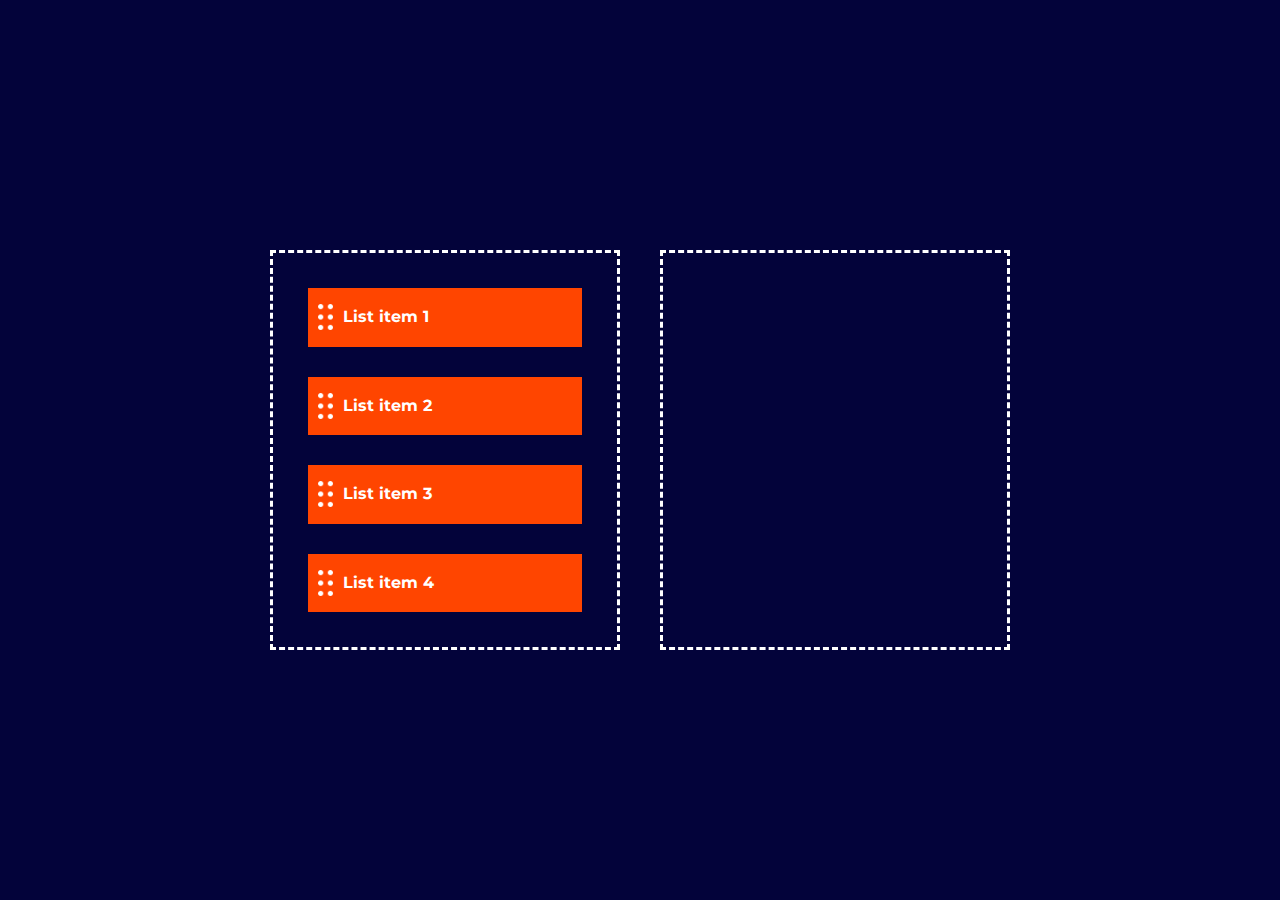
<file: dragAndDrop/index.html>
<!DOCTYPE html>
<html lang="en">
<head>
    <meta charset="UTF-8">
    <meta name="viewport" content="width=device-width, initial-scale=1.0">
    <title>Drag and Drop</title>
    <link rel="stylesheet" href="style.css">
 <link rel="preconnect" href="https://fonts.googleapis.com">
<link rel="preconnect" href="https://fonts.gstatic.com" crossorigin>
<link href="https://fonts.googleapis.com/css2?family=Montserrat:ital,wght@0,100..900;1,100..900&display=swap" rel="stylesheet">
</head>
<body>
    <div class="wrapper">

    <div class="box" id="first-box">
        <div class="list" draggable="true"><img src="Assets/drag_drop_icon.png" alt="icon">List item 1</div>
          <div class="list" draggable="true"><img src="Assets/drag_drop_icon.png" alt="icon">List item 2</div>
             <div class="list" draggable="true"><img src="Assets/drag_drop_icon.png" alt="icon">List item 3</div>
                <div class="list" draggable="true"><img src="Assets/drag_drop_icon.png" alt="icon">List item 4</div>
    </div>

    <div class="box" id="second-box">
       
    </div>
    </div>
 <script src="script.js"></script>   
</body>
</html>
</file>
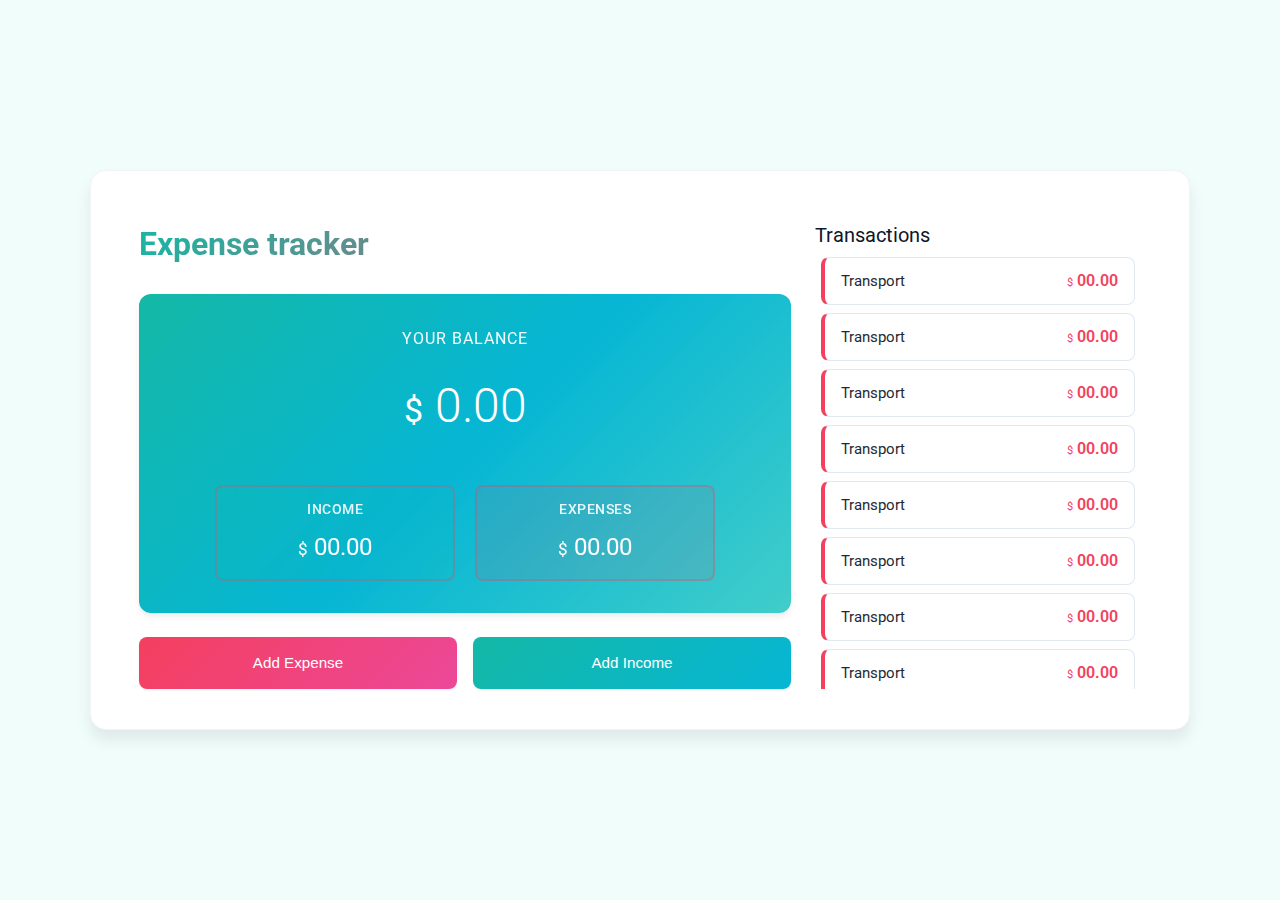
<file: expense-tracker/index.html>
<!doctype html>
<html lang="en">
  <head>
    <meta charset="UTF-8" />
    <meta name="viewport" content="width=device-width, initial-scale=1.0" />
    <title>Expense Tracker</title>
    <link rel="stylesheet" href="style.css" />
    <link
      href="https://fonts.googleapis.com/css?family=Roboto:100,200,300,regular,500,600,700,800,900,100italic,200italic,300italic,italic,500italic,600italic,700italic,800italic,900italic"
      rel="stylesheet"
    />
  </head>

  <body>
    <div class="container" id="app-container">
      <!-- TITLE -->
      <h1 class="title" id="app-title">Expense tracker</h1>

      <!-- BALANCE PANEL -->
      <main class="balance-container" id="balance-panel">
        <p class="balance-label">Your Balance</p>

        <h2 class="balance">
          <span class="currency">$</span>
          <span class="balance-amount" id="balance-amount">0.00</span>
        </h2>

        <div class="income-expense-row">
          <div class="income-container">
            <p>Income</p>
            <h3 id="income-total">
              <span class="currency">$</span>
              <span id="income-amount">00.00</span>
            </h3>
          </div>

          <div class="expenses-container">
            <p>Expenses</p>
            <h3 id="expense-total">
              <span class="currency">$</span>
              <span id="expense-amount">00.00</span>
            </h3>
          </div>
        </div>
      </main>

      <!-- ACTION BUTTONS -->
      <div class="expense-income-container" id="action-buttons">
        <button class="btn expense" id="add-expense-btn" type="button">
          Add Expense
        </button>

        <button class="btn income" id="add-income-btn" type="button">
          Add Income
        </button>
      </div>

      <!-- TRANSACTIONS -->
      <section class="transaction-container" id="transactions-panel">
        <h4>Transactions</h4>

        <ul id="transaction-list">
          <!-- Example transactions -->
          <li class="transaction" data-type="expense">
            <span class="transaction-details">Transport</span>
            <span class="transaction-amount">
              <span class="currency">$</span>
              <span class="amount">00.00</span>
            </span>
          </li>
          <li class="transaction" data-type="expense">
            <span class="transaction-details">Transport</span>
            <span class="transaction-amount">
              <span class="currency">$</span>
              <span class="amount">00.00</span>
            </span>
          </li>
          <li class="transaction" data-type="expense">
            <span class="transaction-details">Transport</span>
            <span class="transaction-amount">
              <span class="currency">$</span>
              <span class="amount">00.00</span>
            </span>
          </li>
          <li class="transaction" data-type="expense">
            <span class="transaction-details">Transport</span>
            <span class="transaction-amount">
              <span class="currency">$</span>
              <span class="amount">00.00</span>
            </span>
          </li>
          <li class="transaction" data-type="expense">
            <span class="transaction-details">Transport</span>
            <span class="transaction-amount">
              <span class="currency">$</span>
              <span class="amount">00.00</span>
            </span>
          </li>
          <li class="transaction" data-type="expense">
            <span class="transaction-details">Transport</span>
            <span class="transaction-amount">
              <span class="currency">$</span>
              <span class="amount">00.00</span>
            </span>
          </li>
          <li class="transaction" data-type="expense">
            <span class="transaction-details">Transport</span>
            <span class="transaction-amount">
              <span class="currency">$</span>
              <span class="amount">00.00</span>
            </span>
          </li>
          <li class="transaction" data-type="expense">
            <span class="transaction-details">Transport</span>
            <span class="transaction-amount">
              <span class="currency">$</span>
              <span class="amount">00.00</span>
            </span>
          </li>
          <li class="transaction" data-type="expense">
            <span class="transaction-details">Transport</span>
            <span class="transaction-amount">
              <span class="currency">$</span>
              <span class="amount">00.00</span>
            </span>
          </li>
          <li class="transaction" data-type="expense">
            <span class="transaction-details">Transport</span>
            <span class="transaction-amount">
              <span class="currency">$</span>
              <span class="amount">00.00</span>
            </span>
          </li>
          <li class="transaction" data-type="expense">
            <span class="transaction-details">Transport</span>
            <span class="transaction-amount">
              <span class="currency">$</span>
              <span class="amount">00.00</span>
            </span>
          </li>
        </ul>
      </section>
    </div>

    <script src="script.js"></script>
  </body>
</html>
</file>
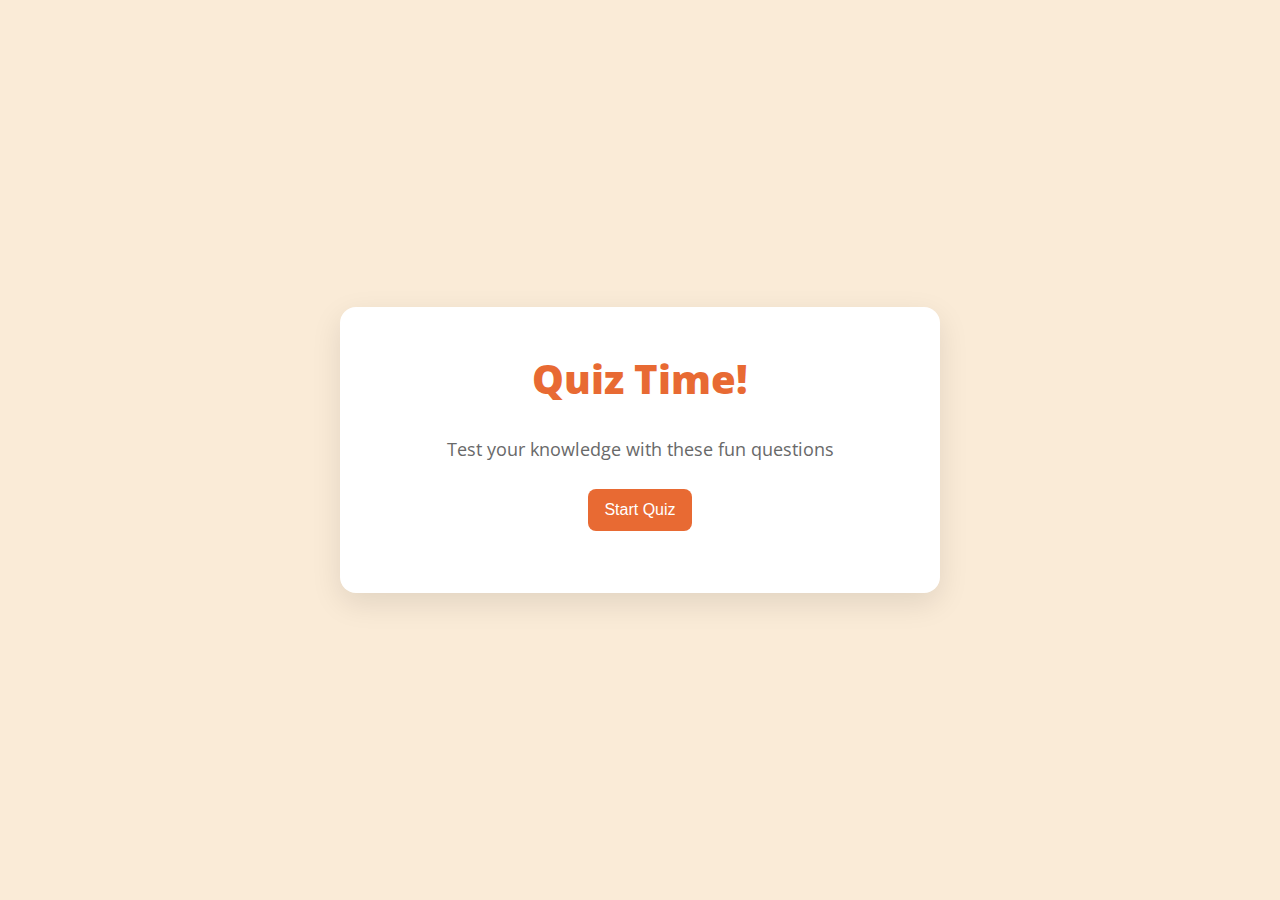
<file: quiz-game/index.html>
<!doctype html>
<html lang="en">
  <head>
    <meta charset="UTF-8" />
    <meta name="viewport" content="width=device-width, initial-scale=1.0" />
    <title>Quiz Game</title>
    <link rel="stylesheet" href="style.css" />
    <link
      href="https://fonts.googleapis.com/css?family=Open+Sans:300,regular,500,600,700,800,300italic,italic,500italic,600italic,700italic,800italic"
      rel="stylesheet"
    />
  </head>
  <body>
    <div class="container">
      <!-- Start screen  -->
      <div class="screen active" id="start-screen">
        <h1>Quiz Time!</h1>
        <p>Test your knowledge with these fun questions</p>
        <button class="start-quiz" id="start-quiz-btn">Start Quiz</button>
      </div>

      <!-- Quiz screen -->
      <div class="screen" id="quiz-screen">
        <div class="quiz-header">
          <h3 id="question">What is the capital of France ?</h3>
          <div class="quiz-info">
            <p class="question-num">
              Question <span id="current-question-number">1</span> of
              <span id="total-question-number">5</span>
            </p>
            <p>Score: <span id="score">0</span></p>
          </div>
        </div>
        <div id="answers-container" class="answers-container"></div>
        <div class="progress-bar">
          <div id="progress" class="progress"></div>
        </div>
      </div>

      <div class="screen" id="result-screen">
        <h2>Quiz Results</h2>
        <div class="result-info">
          <p>
            You scored <span id="total-score">3</span> out of
            <span id="total-question">5</span>
          </p>
          <p id="result-feedback">Good Effort! Keep learning!</p>
        </div>
        <button id="restart-btn" class="restart-quiz">Restart Quiz</button>
      </div>
    </div>

    <script src="script.js"></script>
  </body>
</html>
</file>
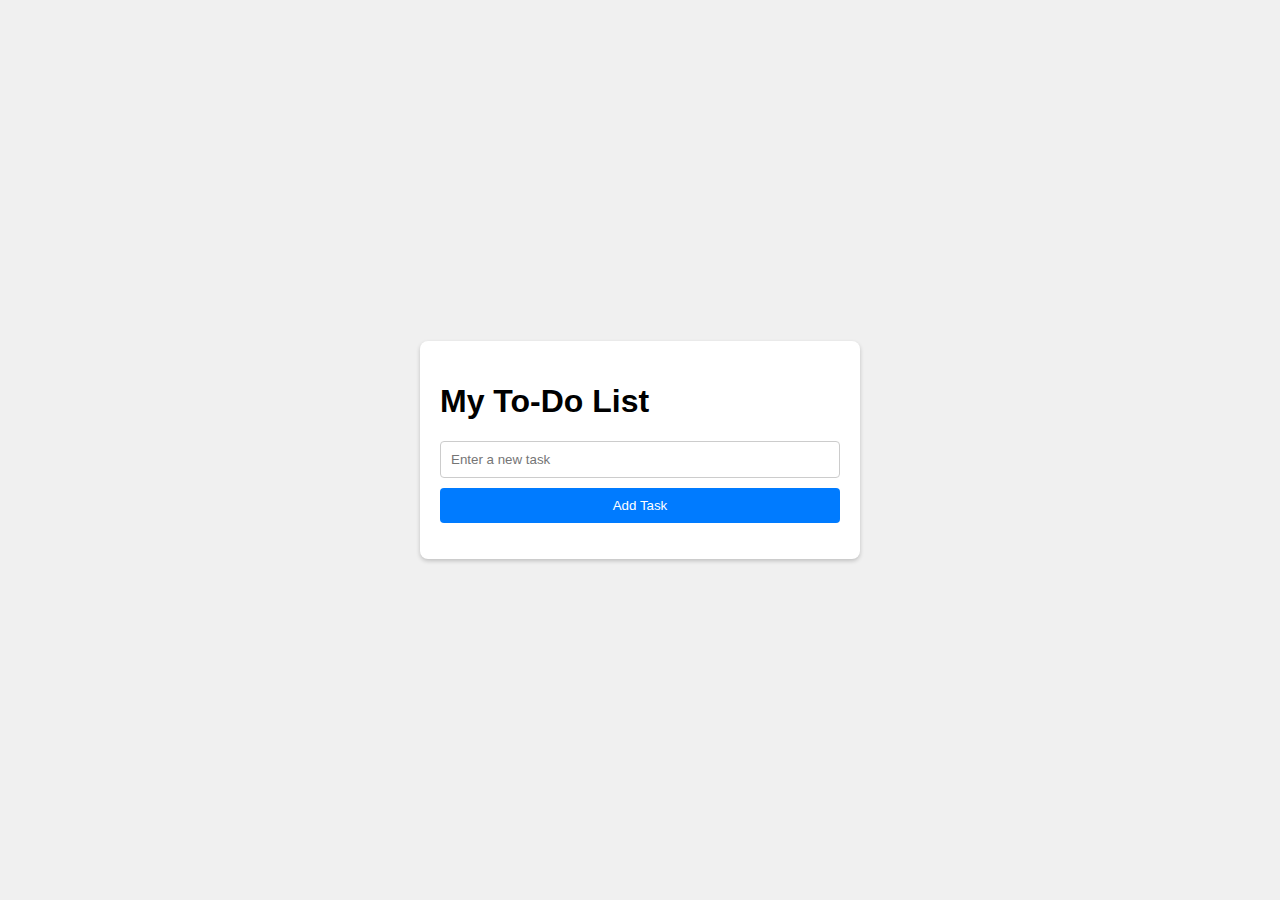
<file: Todo-list01/index.html>
<!DOCTYPE html>
<html lang="en">
<head>
    <meta charset="UTF-8">
    <meta name="viewport" content="width=device-width, initial-scale=1.0">
    <title>ToDo list</title>
    <link rel="stylesheet" href="styles.css">
</head>
<body>
    <div id="todo-app">
        <h1>My To-Do List</h1>
        <input type="text" id="task-input" placeholder="Enter a new task">
        <button id="add-task-btn">Add Task</button>
        <ul id="task-list">
            <!-- Tasks will be listed here -->
        </ul>
    </div>
    <script src="script.js"></script>
</body>
</html>
</file>
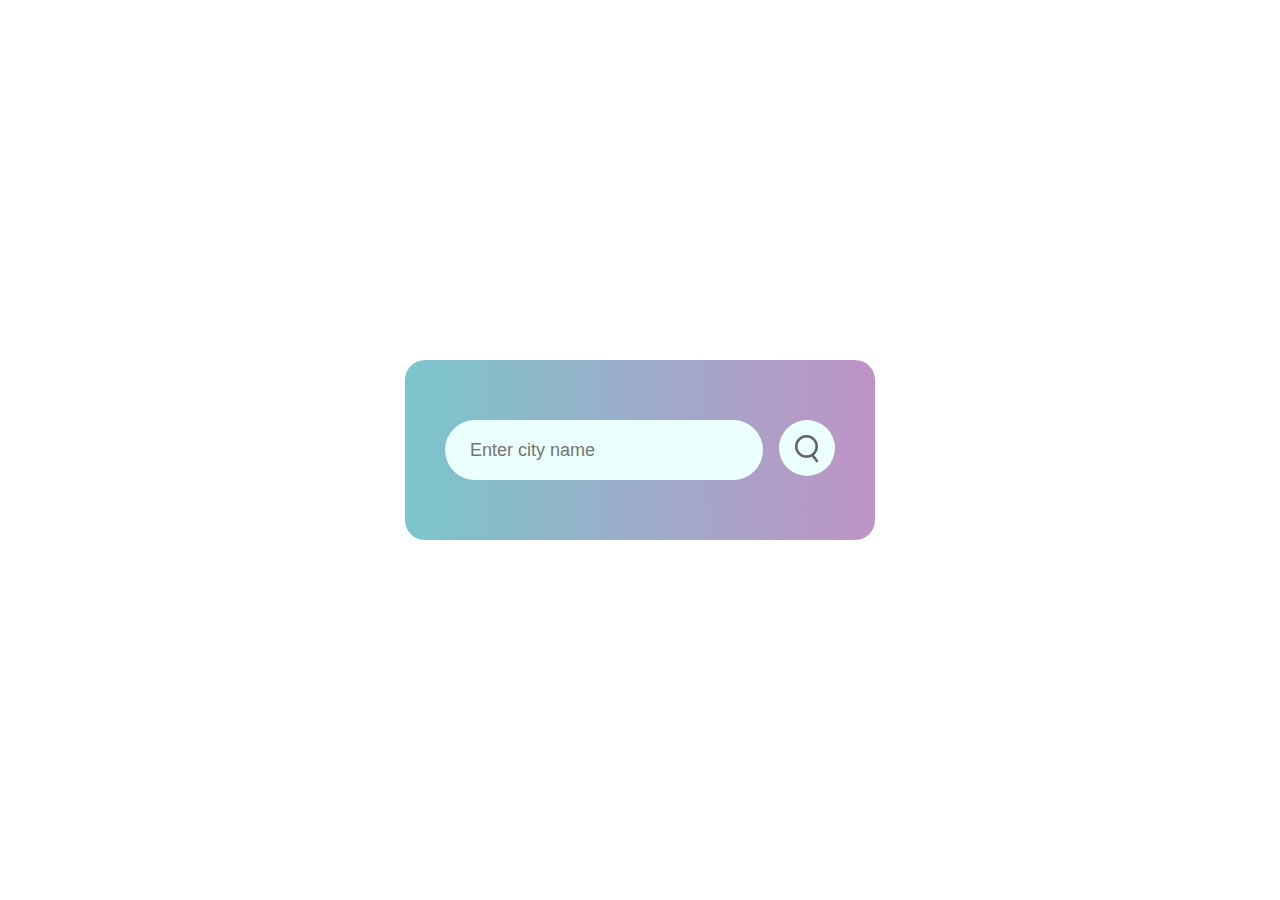
<file: weather-app01/index.html>
<!DOCTYPE html>
<html lang="en">
  <head>
    <meta charset="UTF-8" />
    <meta name="viewport" content="width=device-width, initial-scale=1.0" />
    <title>Weather App</title>
    <link rel="stylesheet" href="style.css" />
    <link rel="preconnect" href="https://fonts.googleapis.com" />
    <link rel="preconnect" href="https://fonts.gstatic.com" crossorigin />
    <link
      href="https://fonts.googleapis.com/css2?family=Open+Sans:ital,wght@0,300..800;1,300..800&family=Poppins:ital,wght@0,100;0,200;0,300;0,400;0,500;0,600;0,700;0,800;0,900;1,100;1,200;1,300;1,400;1,500;1,600;1,700;1,800;1,900&display=swap"
      rel="stylesheet"
    />
  </head>
  <body>
    <div class="card">
      <div class="search-field">
        <input
          type="text"
          name="search"
          id="userInput"
          placeholder="Enter city name"
          spellcheck="false"
        />
        <button class="search-btn" aria-label="search">
          <img src="images/search.png" alt="search icon" />
        </button>
      </div>
      <div class="error">
        <p>Invalid city name</p>
      </div>
      <div class="weather-info">
      <div class="weather-icon-display">
        <img src="images/clear.png" alt="Image of the weather" />
      </div>

      <h1 class="weather-degree">22°C</h1>
      <p class="city">New york</p>
      <!--  -->
      <div class="humidity-speed">
        <div class="humidity">
          <img
            src="images/humidity.png"
            alt="humidity icon"
            class="humidity-icon"
          />
          <div>
            <h3 class="humidity-value">64%</h3>
            <span>Humidity</span>
          </div>
        </div>
        <!-- Wind container -->
        <div class="wind">
          <img src="images/wind.png" alt="Wind icon" class="Wind-icon" />
          <div class="speed">
            <h3 class="windspeed">18 km/h</h3>
            <span>Wind Speed</span>
          </div>
        </div>
      </div>
      </div>
    </div>
    <script src="script.js"></script>
  </body>
</html>
</file>
<file: dragAndDrop/style.css>
* {
  margin: 0;
  padding: 0;
  box-sizing: border-box;
}

body {
  background-color: rgb(3, 3, 58);
  font-family: "Montserrat", sans-serif;
  line-height: 1.6rem;
  color: #fff;
}
.wrapper {
  display: flex;
  align-items: center;
  justify-content: center;
  min-height: 100vh;
  background-color: rgb(3, 3, 58);
  width: 100%;
}
.box {
  border: 3px dashed white;
  width: 350px;
  max-width: 350px;
  min-height: 400px;
  padding: 20px;
  display: flex;
  flex-direction: column;
  margin: 20px;
}

.list {
  background-color: orangered;
  margin: 15px;
  flex: 1;
  display: flex;
  align-items: center;
  cursor: grab;
  font-weight: bold;
}
.list img {
  width: 15px;
  margin: 0 10px;
}
</file>
<file: expense-tracker/style.css>
:root {
  
  --bg-page: #f0fdfa; 
  --bg-container: #ffffff;
  
  
  --gradient-balance: linear-gradient(135deg, #14b8a6 0%, #06b6d4 50%, #41cdca 100%);
  

  --gradient-button-expense: linear-gradient(135deg, #f43f5e 0%, #ec4899 100%); 
  --gradient-button-income: linear-gradient(135deg, #14b8a6 0%, #06b6d4 100%); 
  --gradient-button-expense-hover: linear-gradient(135deg, #e11d48 0%, #db2777 100%);
  --gradient-button-income-hover: linear-gradient(135deg, #0d9488 0%, #0891b2 100%);
  
  /* Transaction colors */
  --color-income: #14b8a6;
  --color-expense: #f43f5e;
  --bg-transaction: #ffffff;
  --text-transaction: #1f2937; 
  
  /* Text */
  --text-primary: #0f172a;
  --text-light: #ffffff;
  --text-secondary: #64748b;
  
  /* Borders & shadows */
  --border-color: #e2e8f0;
  --border-light: #f1f5f9;
  --shadow-sm: 0 1px 3px rgba(0, 0, 0, 0.06);
  --shadow-md: 0 4px 6px rgba(0, 0, 0, 0.07);
  --shadow-lg: 0 10px 15px rgba(0, 0, 0, 0.08);
  
  /* Accent colors for income/expense containers */
  --income-bg: rgba(20, 184, 166, 0.1);
  --expense-bg: rgba(244, 63, 94, 0.1);
  --income-border: rgba(20, 184, 166, 0.3);
  --expense-border: rgba(244, 63, 94, 0.3);
}


* {
  padding: 0;
  margin: 0;
  box-sizing: border-box;
}


body {
  background-color: var(--bg-page);
  font-family: "Roboto", sans-serif;
  line-height: 1.6;
  font-size: 16px;
  color: var(--text-primary);

  display: flex;
  justify-content: center;
  align-items: center;
  min-height: 100vh;
  padding: 1rem;
}


.container {
  background-color: var(--bg-container);
  border-radius: 1rem;
  padding: 3rem;
  box-shadow: var(--shadow-lg);
  border: 1px solid var(--border-light);

  width: 1100px;
  max-width: 100%;
  height: 560px;

  display: grid;
  grid-template-columns: 2fr 1fr;
  grid-template-rows: auto 1fr auto;
  gap: 24px;

  grid-template-areas:
    "title transactions"
    "balance transactions"
    "actions transactions";
}


.title {
  grid-area: title;
  font-size: 2rem;
  font-weight: 700;
  margin: 0;
  color: var(--text-primary);
  background: linear-gradient(135deg, var(--color-income) 0%, var(--color-expense) 100%);
  -webkit-background-clip: text;
  -webkit-text-fill-color: transparent;
  background-clip: text;
}


.balance-container {
  grid-area: balance;

  background: var(--gradient-balance);
  border-radius: 12px;
  padding: 2rem;
  box-shadow: var(--shadow-md);

  display: flex;
  flex-direction: column;
  justify-content: center;
  align-items: center;
  gap: 1rem;
}

.balance-label {
  font-size: 1rem;
  color: var(--text-light);
  margin: 0;
  font-weight: 400;
  text-transform: uppercase;
  letter-spacing: 1px;
  opacity: 0.95;
}

.balance {
  font-size: 3rem;
  font-weight: 300;
  color: var(--text-light);
  margin: 0;
}

.currency {
  font-size: 0.7em;
  font-weight: 400;
}

.income-expense-row {
  display: flex;
  justify-content: center;
  gap: 20px;
  width: 100%;
  margin-top: 1.5rem;
}

.income-container,
.expenses-container {
  border: 1px solid rgba(255, 255, 255, 0.3);
  border-radius: 8px;
  max-width: 240px;
  width: 100%;
  padding: 12px 16px;
  text-align: center;
  background-color: rgba(255, 255, 255, 0.15);
  backdrop-filter: blur(10px);
  transition: all 0.2s ease;
}

.income-container {
  border: 2px solid var(--expense-border);
  background: var(--income-bg);

}

.expenses-container {
  border: 2px solid var(--expense-border);
  background: var(--expense-bg);
}

.income-container:hover,
.expenses-container:hover {
  background-color: rgba(255, 255, 255, 0.25);
  transform: translateY(-2px);
  box-shadow: var(--shadow-sm);
}

.income-container p,
.expenses-container p {
  font-size: 0.85rem;
  margin: 0;
  color: var(--text-light);
  text-transform: uppercase;
  letter-spacing: 0.5px;
  font-weight: 500;
  opacity: 0.9;
}

.income-container h3,
.expenses-container h3 {
  font-size: 1.5rem;
  font-weight: 400;
  margin: 0.5rem 0 0 0;
  color: var(--text-light);
}

.expense-income-container {
  grid-area: actions;
  display: grid;
  grid-template-columns: 1fr 1fr;
  gap: 16px;
  width: 100%;
}

.btn {
  border: none;
  border-radius: 8px;
  padding: 1rem;
  font-size: 0.95rem;
  font-weight: 500;
  cursor: pointer;
  transition: all 0.2s ease;

  min-height: 52px;
  box-shadow: var(--shadow-sm);
  color: var(--text-light);
}


.btn.expense {
  background: var(--gradient-button-expense);
}

.btn.expense:hover {
  background: var(--gradient-button-expense-hover);
  box-shadow: var(--shadow-md);
  transform: translateY(-2px);
}


.btn.income {
  background: var(--gradient-button-income);
}

.btn.income:hover {
  background: var(--gradient-button-income-hover);
  box-shadow: var(--shadow-md);
  transform: translateY(-2px);
}

.btn:active {
  transform: translateY(0);
  box-shadow: var(--shadow-sm);
}


.transaction-container {
  grid-area: transactions;

  display: flex;
  flex-direction: column;
  min-height: 0;
}

.transaction-container h4 {
  font-size: 1.25rem;
  font-weight: 400;
  margin: 0 0 0 0;
  color: var(--text-primary);
}

#transaction-list {
  list-style: none;

  display: grid;
  gap: 8px;

  padding: 6px;
  margin: 0;

  overflow: auto;
  flex: 1;
  min-height: 0;
  min-width: 0;
}


#transaction-list::-webkit-scrollbar {
  width: 6px;
}

#transaction-list::-webkit-scrollbar-track {
  background: var(--border-light);
  border-radius: 3px;
}

#transaction-list::-webkit-scrollbar-thumb {
  background: linear-gradient(135deg, var(--color-income) 0%, var(--color-expense) 100%);
  border-radius: 3px;
}

#transaction-list::-webkit-scrollbar-thumb:hover {
  background: linear-gradient(135deg, #0d9488 0%, #e11d48 100%);
}


.transaction {
  display: flex;
  justify-content: space-between;
  align-items: center;

  background: var(--bg-transaction);
  border-radius: 8px;
  padding: 12px 16px;
  color: var(--text-transaction);
  min-height: 48px;
  transition: all 0.2s ease;
  border: 1px solid var(--border-color);
  border-left: 4px solid var(--border-color);
}

.transaction:hover {
  transform: translateX(-3px);
  box-shadow: var(--shadow-md);
  border-color: var(--border-color);
}

.transaction-details {
  font-size: 0.95rem;
  font-weight: 400;
  color: var(--text-transaction);
}

.transaction-amount {
  font-weight: 600;
  font-size: 1rem;
}


.transaction[data-type="income"] {
  border-left-color: var(--color-income);
}

.transaction[data-type="income"]:hover {
  border-left-color: var(--color-income);
  background: rgba(20, 184, 166, 0.02);
}

.transaction[data-type="income"] .transaction-amount {
  color: var(--color-income);
}


.transaction[data-type="expense"] {
  border-left-color: var(--color-expense);
}

.transaction[data-type="expense"]:hover {
  border-left-color: var(--color-expense);
  background: rgba(244, 63, 94, 0.02);
}

.transaction[data-type="expense"] .transaction-amount {
  color: var(--color-expense);
}


/* RESPONSIVENESS */

@media (max-width: 900px) {
  .container {
    height: auto;
    grid-template-columns: 1fr;
    grid-template-rows: auto auto auto auto;
    padding: 2rem;
    grid-template-areas:
      "title"
      "balance"
      "actions"
      "transactions";
  }

  .expense-income-container {
    grid-template-columns: 1fr;
  }

  #transaction-list {
    max-height: 320px;
  }

  .title {
    font-size: 1.5rem;
    margin-bottom: 1rem;
  }

  .balance-container {
    padding: 1.5rem;
  }

  .balance {
    font-size: 2.5rem;
  }

  .income-expense-row {
    flex-direction: column;
    gap: 12px;
  }

  .income-container,
  .expenses-container {
    max-width: 100%;
  }
}

@media (max-width: 600px) {
  .container {
    padding: 1.5rem;
  }

  .balance {
    font-size: 2rem;
  }

  .transaction-container h4 {
    font-size: 1.1rem;
  }

  .title {
    font-size: 1.25rem;
  }
}
</file>
<file: quiz-game/style.css>
* {
  margin: 0;
  padding: 0;
  box-sizing: border-box;
}
body {
  background-color: antiquewhite;
  font-family: "open sans", sans-serif;
  line-height: 1.6;
  font-size: 16px;
  display: flex;
  justify-content: center;
  align-items: center;
  min-height: 100vh;
  color: #696969;
}
.container {
  background-color: white;
  border-radius: 1rem;
  box-shadow: 0 10px 30px rgba(0, 0, 0, 0.1);
  width: 100%;
  max-width: 600px;
  overflow: hidden;
  position: relative;
  margin: 1rem;
}
.screen {
  text-align: center;
  padding: 2rem;
  border-radius: 10px;
  display: none;
}
.screen.active {
  display: block;
}
#start-screen h1 {
  color: #e86a33;
  font-weight: 900;
  padding: 0.5rem;
  font-size: 2.5rem;
}
#start-screen p {
  color: #696969;
  padding: 1rem;
  font-size: 1.1rem;
}
#start-screen button{
  margin: 10px 0 30px 0;
}
button {
  background-color: #e86a33;
  color: #fff;
  padding: 12px 16px;
  border: none;
  border-radius: 8px;
  font-size: 1rem;
  /* font-weight: 500; */
  cursor: pointer;
  margin-top: 10px;
  transition:  background-color 0.3 ease;
}
button:hover {
  background-color: #d45b28;
 
}

/* Quiz screen */
#quiz-screen h3 {
  font-size: 1.5rem;
  font-weight: 800;
  color: #373535;
}
.quiz-info {
  display: flex;
  justify-content: space-between;
  text-align: center;
  padding: 20px 0;
  color: #666;
  font-size: 1rem;
  opacity: 80%;
}
.answers-container {
  display: flex;
  flex-direction: column;
  gap: 8px;
}
.answer-btn {
  background-color: #f8f0e5;
  color: #333;
  text-align: left;
  padding: 15px 0 15px 15px;
  border: 2px solid #eadbc8;
  font-size: 1rem;
  transition:  0.3s ease;
}
.answer-btn:hover{
  background-color: #eadbc8;
    border-color: #dac0ae;;
  
}
.answer-btn.correct {
  background-color: #e6fff0;
  border-color: #a3f0c4;
  color: #28a745;
}

.answer-btn.incorrect {
  background-color: #fff0f0;
  border-color: #ffbdbd;
  color: #dc3545;
}
.progress-bar {
  width: 100%;
  height: 10px;
  background-color: #f8f0e5;
  border-radius: 8px;
  margin-top: 20px;
  overflow: hidden;
}
.progress {
  height: 100%;
  background-color: #e86a33;
  width: 0%;
  transition: width 0.3s ease;
}
/* Result screen */
#result-screen h2 {
  color: #e86a33;
  font-size: 2rem;
  font-weight: 900;
  margin-bottom: 30px;
}
.result-info {
  background-color: #f8f0e5;
  border-radius: 10px;
  padding: 20px;
  margin-bottom: 24px;
}
.result-info p:first-of-type {
  font-weight: 600;
  font-size: 1.2rem;
  padding: 8px;
  color: #333333eb;
}
#result-feedback {
  color: #e86a33;
  font-size: 1.5rem;
  font-weight: 700;
  margin-bottom: 8px;
}

/* RESPONSIVE DESIGN */
@media (max-width: 500px) {
  /* when we hit 500px and below, implement the styles below */

  .screen {
    padding: 1rem;
  }

  #start-screen h1 {
    font-size: 2rem;
  }

  #question-text {
    font-size: 1.3rem;
  }

  .answer-btn {
    padding: 12px;
  }

  button {
    padding: 12px 25px;
    font-size: 1rem;
  }
}
</file>
<file: Todo-list01/styles.css>
body {
    font-family: Arial, sans-serif;
    background-color: #f0f0f0;
    display: flex;
    justify-content: center;
    align-items: center;
    height: 100vh;
    margin: 0;
}

#todo-app {
    width: 100%;
    max-width: 400px;
    background: #fff;
    padding: 20px;
    border-radius: 8px;
    box-shadow: 0 2px 4px rgba(0,0,0,0.2);
}

#task-input {
    width: calc(100% - 22px);
    padding: 10px;
    margin-bottom: 10px;
    border: 1px solid #ccc;
    border-radius: 4px;
}

#add-task-btn {
    width: 100%;
    padding: 10px;
    background-color: #007bff;
    color: white;
    border: none;
    border-radius: 4px;
    cursor: pointer;
}

#add-task-btn:hover {
    background-color: #0056b3;
}

ul {
    list-style-type: none;
    padding: 0;
}

li {
    background-color: #eeeeee;
    margin-top: 8px;
    padding: 10px;
    border-radius: 4px;
    display: flex;
    justify-content: space-between;
    align-items: center;
}

.remove-btn {
    cursor: pointer;
    background-color: #ff6347;
    color: white;
    border: none;
    border-radius: 4px;
    padding: 5px 10px;
}

.remove-btn:hover {
    background-color: #d9534f;
}
</file>
<file: weather-app01/style.css>
* {
  margin: 0;
  padding: 0;
  box-sizing: border-box;
}
body {
  font-family: 'poppins', sans-serif;
  /* background: #BE93C5;  */
  height: 100vh;
  display: flex;
  justify-content: center;
  align-items: center;
  color: #fff;
  line-height: 1.6rem;
}
.card {
  width: 90%;
  
  max-width: 470px;
  border-radius: 20px;
  background: -webkit-linear-gradient(to right, #7bc6cc, #be93c5);
  background: linear-gradient(to right, #7bc6cc, #be93c5);
  padding: 60px 40px;
  text-align: center;
}
.weather-icon-display img {
  width: 200px;
  margin-top: 10px;
}
h1 {
  font-size: 4rem;
  font-weight: 400;
  margin: 20px 0 35px 0;
}
h3 {
  font-size: 1.5rem;
  font-weight: 500;
}
p {
  font-size: 2.5rem;
  font-weight: 300;
  margin-bottom: 70px;
}
.search-field {
  display: flex;
  justify-content: space-between;
}
input {
  /* width: 100%; */
  height: 60px;
  border-radius: 30px;
  border: none;
  outline: 0;
  margin-right: 16px;
  color: #555;
  padding: 10px 25px;
  font-size: 18px;
  background: #ebfffc;
  flex: 1;
}
button {
 border: none;
 outline: none;
 background: #ebfffc;
 border-radius: 50%;
 width: 56px;
 height: 56px;
 cursor: pointer;
}
button img{
    width: 24px;
    text-align: center;
    margin-top: 5px;
}
.humidity-speed {
    /* border: 4px solid red; */
  display: flex;
  justify-content: space-between;
  /* margin-top: 30px; */
  /* padding: 30px; */
}
.humidity-speed img {
  width: 40px;
  height: 40px;
  margin-right: 10px;
}
.humidity,
.wind {
  display: flex;
}
.weather-info{
  display: none;
}
.error{
display: none;
}
.error p{
  color: red;
  font-size:1.5rem;
  margin-top: 15px;
  text-align: left;
  margin-left: 12px;
  
}
</file>
